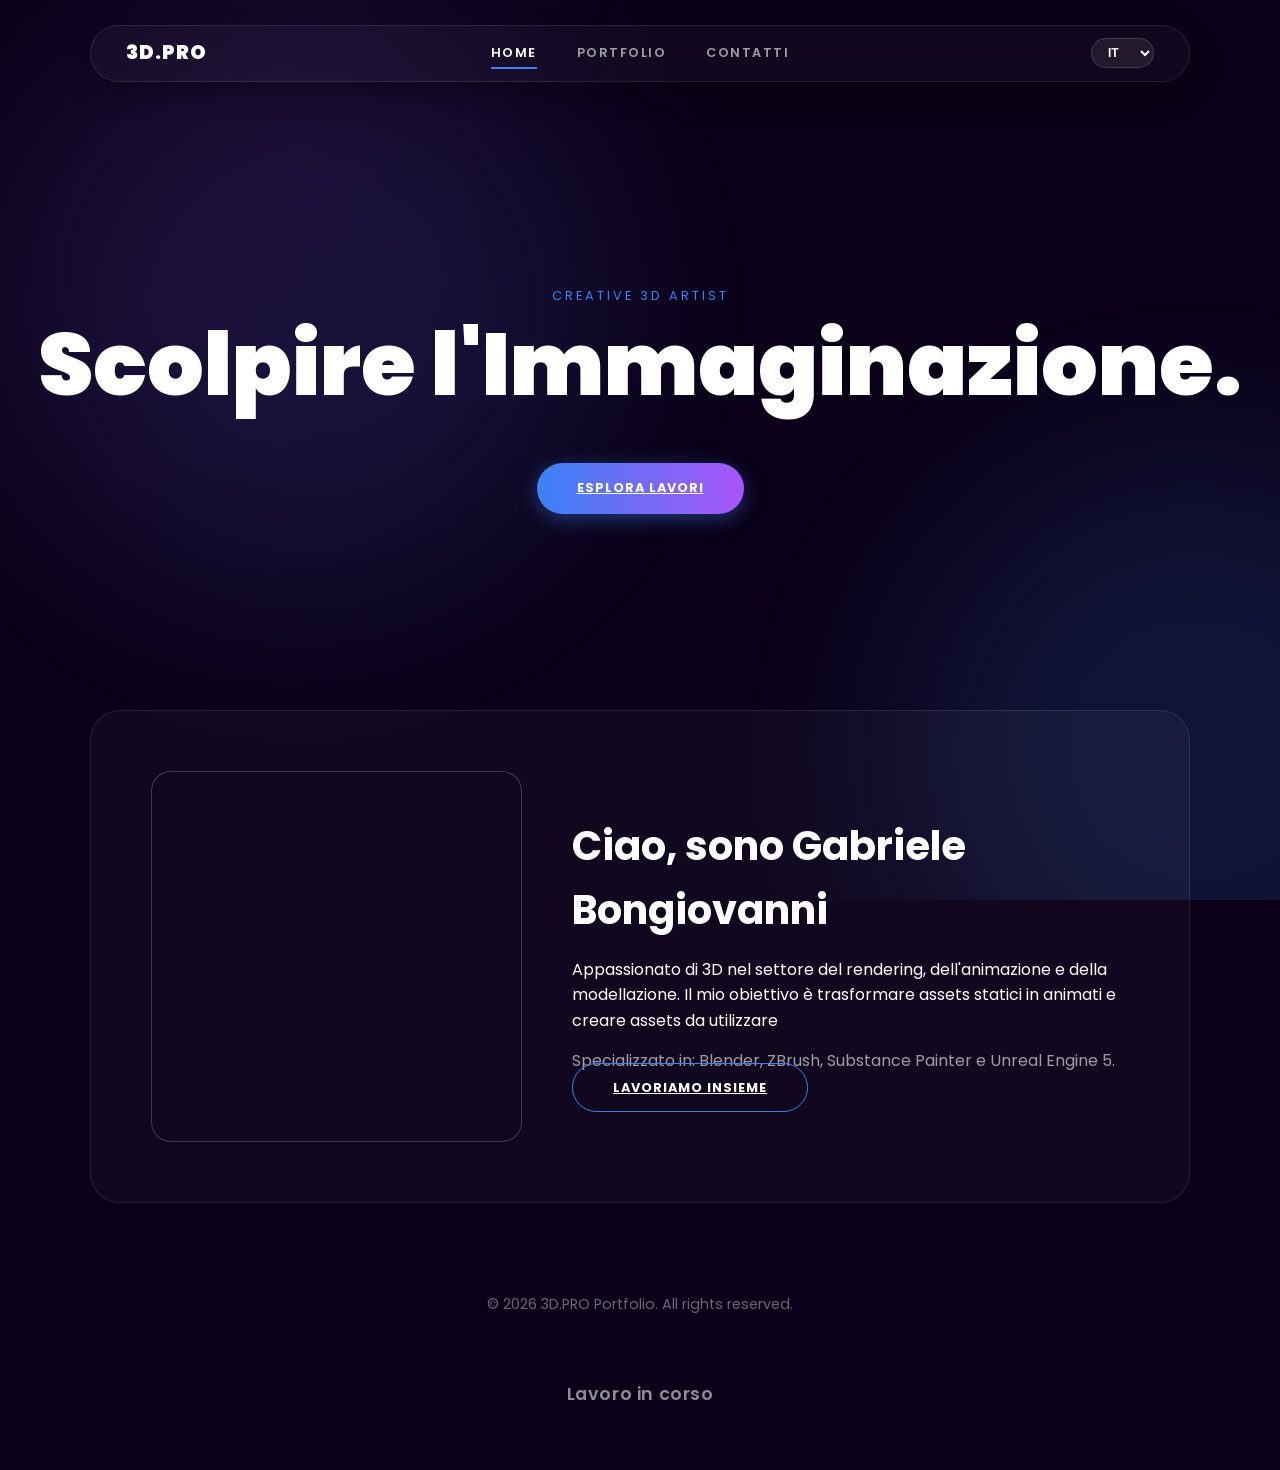
<file: index.html>
<!DOCTYPE html>
<html lang="it">
<head>
    <meta charset="UTF-8">
    <meta name="viewport" content="width=device-width, initial-scale=1.0">
    <title>3D Artist | Home</title>
    <link href="https://fonts.googleapis.com/css2?family=Poppins:wght@300;400;700;900&display=swap" rel="stylesheet">
    <link rel="stylesheet" href="css/base.css">
    <link rel="stylesheet" href="css/components.css">
    <link rel="stylesheet" href="css/sections.css">
</head>
<body>

    <!-- SFONDO ANIMATO -->
    <div class="bg-blobs">
        <div class="blob"></div>
        <div class="blob" style="top: 50%; left: 70%; background: #3b82f6;"></div>
    </div>

    <!-- NAVBAR -->
    <nav class="navbar">
        <a class="logo" href="index.html">3D.PRO</a>

        <div class="hamburger" id="hamburger">
            <span class="ham-line"></span>
            <span class="ham-line"></span>
            <span class="ham-line"></span>
        </div>

        <div class="nav-links" id="nav-links">
            <a href="index.html" class="active" data-lang="nav_home">Home</a>
            <a href="portfolio.html" data-lang="nav_portfolio">Portfolio</a>
            <a href="contact.html" data-lang="nav_contact">Contatti</a>
        </div>

        <div class="nav-right">
            <select class="lang-switch" onchange="changeLanguage(this.value)">
                <option value="it">IT</option>
                <option value="en">EN</option>
                <option value="es">ES</option>
                <option value="fr">FR</option>
            </select>
        </div>
    </nav>

    <!-- MAIN CONTENT -->
    <main class="page active" id="home">

        <!-- HERO -->
        <section class="hero">
            <p style="color: #3b82f6; letter-spacing: 3px; font-size: 0.8rem; margin-bottom: 10px;" data-lang="hero_tag">CREATIVE 3D ARTIST</p>
            <h1 data-lang="hero_title">Scolpire l'Immaginazione.</h1>
            <a href="portfolio.html" class="btn" style="margin-top: 30px;" data-lang="btn_explore">Esplora Lavori</a>
        </section>

        <!-- ABOUT -->
        <section class="glass-card">
            <div class="about-img"></div>
            <div class="about-content">
                <h2 style="font-size: 2.5rem; margin-bottom: 15px;" data-lang="about_title">Ciao, sono Gabriele Bongiovanni</h2>
                <p data-lang="about_desc">Appassionato di 3D nel settore del rendering, dell'animazione e della modellazione. Il mio obiettivo è trasformare assets statici in animati e creare assets da utilizzare</p>
                <p style="margin-top: 15px; color: rgba(255,255,255,0.6);" data-lang="about_spec">Specializzato in: Blender, ZBrush, Substance Painter e Unreal Engine 5.</p>
                <a href="contact.html" class="btn btn-outline" data-lang="btn_collab">Lavoriamo Insieme</a>
            </div>
        </section>

    </main>

    <!-- FOOTER -->
    <footer>&copy; 2026 3D.PRO Portfolio. All rights reserved.</footer>
    <p class="work-progress" data-lang="work_in_progress">Lavoro in corso</p>

    <script src="js/main.js"></script>
</body>
</html>
</file>
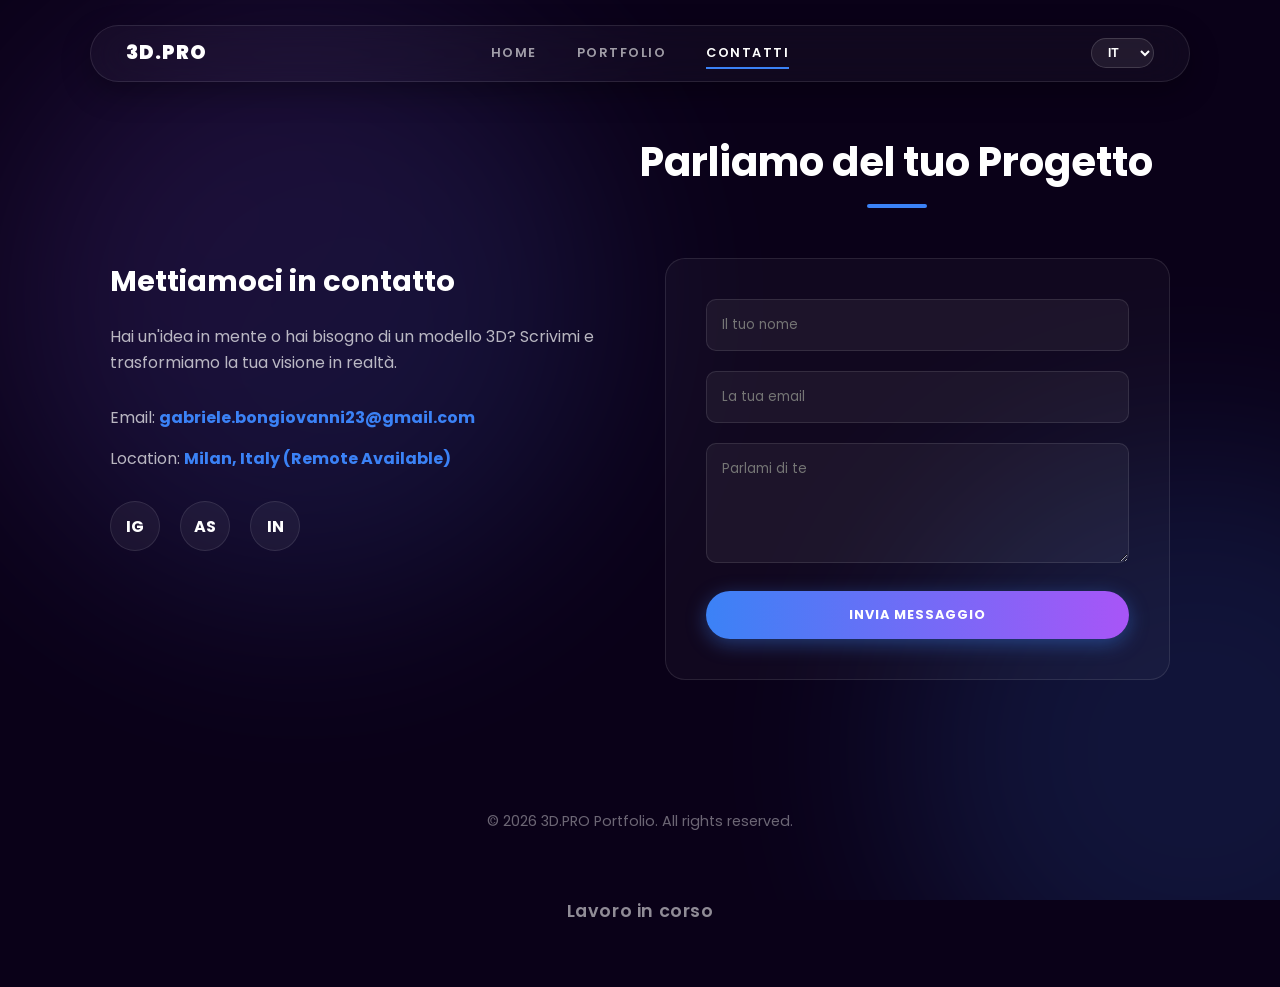
<file: contact.html>
<!DOCTYPE html>
<html lang="it">
<head>
    <meta charset="UTF-8">
    <meta name="viewport" content="width=device-width, initial-scale=1.0">
    <title>3D Artist | Contatti</title>
    <link href="https://fonts.googleapis.com/css2?family=Poppins:wght@300;400;700;900&display=swap" rel="stylesheet">
    <link rel="stylesheet" href="css/base.css">
    <link rel="stylesheet" href="css/components.css">
    <link rel="stylesheet" href="css/sections.css">
</head>
<body>

    <!-- SFONDO ANIMATO -->
    <div class="bg-blobs">
        <div class="blob"></div>
        <div class="blob" style="top: 50%; left: 70%; background: #3b82f6;"></div>
    </div>

    <!-- NAVBAR -->
    <nav class="navbar">
        <a class="logo" href="index.html">3D.PRO</a>

        <div class="hamburger" id="hamburger">
            <span class="ham-line"></span>
            <span class="ham-line"></span>
            <span class="ham-line"></span>
        </div>

        <div class="nav-links" id="nav-links">
            <a href="index.html" data-lang="nav_home">Home</a>
            <a href="portfolio.html" data-lang="nav_portfolio">Portfolio</a>
            <a href="contact.html" class="active" data-lang="nav_contact">Contatti</a>
        </div>

        <div class="nav-right">
            <select class="lang-switch" onchange="changeLanguage(this.value)">
                <option value="it">IT</option>
                <option value="en">EN</option>
                <option value="es">ES</option>
                <option value="fr">FR</option>
            </select>
        </div>
    </nav>

    <!-- MAIN CONTENT -->
    <main class="page active" id="contact">

        <h2 class="section-title" data-lang="contact_title">Parliamo del tuo Progetto</h2>

        <div class="contact-container">

            <!-- INFO -->
            <div class="contact-info">
                <h3 data-lang="contact_sub">Mettiamoci in contatto</h3>
                <p data-lang="contact_text">Hai un'idea in mente o hai bisogno di un modello 3D? Scrivimi e trasformiamo la tua visione in realtà.</p>

                <p style="margin-top: 30px;">Email: <strong style="color: #3b82f6;">
                    <a href="mailto:gabriele.bongiovanni23@gmail.com" style="color: inherit; text-decoration: none;">gabriele.bongiovanni23@gmail.com</a>
                </strong></p>
                <p>Location: <strong style="color: #3b82f6;">Milan, Italy (Remote Available)</strong></p>

                <div class="social-links">
                    <a href="#" class="social-btn" aria-label="Instagram">IG</a>
                    <a href="#" class="social-btn" aria-label="ArtStation">AS</a>
                    <a href="#" class="social-btn" aria-label="LinkedIn">IN</a>
                </div>
            </div>

            <!-- FORM -->
            <form class="glass-form" id="contactForm" action="https://formsubmit.co/gabriele.bongiovanni23@gmail.com" method="POST">
                <div id="formFeedback" class="form-feedback"></div>

                <div class="form-group">
                    <input type="text" id="formName" name="name" class="form-input" placeholder="Il tuo nome" data-lang="form_name" required>
                    <div class="form-message"></div>
                </div>
                <div class="form-group">
                    <input type="email" id="formEmail" name="email" class="form-input" placeholder="La tua email" data-lang="form_email" required>
                    <div class="form-message"></div>
                </div>
                <div class="form-group">
                    <textarea id="formMsg" name="message" class="form-input" placeholder="Parlami di te" data-lang="form_msg" required></textarea>
                    <div class="form-message"></div>
                </div>
                <button type="submit" class="btn" style="width: 100%;" data-lang="btn_send">Invia Messaggio</button>
            </form>

        </div>
    </main>

    <!-- FOOTER -->
    <footer>&copy; 2026 3D.PRO Portfolio. All rights reserved.</footer>
    <p class="work-progress" data-lang="work_in_progress">Lavoro in corso</p>

    <script src="js/main.js"></script>
</body>
</html>
</file>
<file: css/base.css>
/* =============================================
   BASE.CSS — Reset, Font, Background, Navbar
   ============================================= */

/* --- BASE RESET & FONT --- */
* { box-sizing: border-box; margin: 0; padding: 0; }
body {
    font-family: 'Poppins', sans-serif;
    background: #0a0118;
    color: white;
    overflow-x: hidden;
    line-height: 1.6;
    padding-bottom: 50px;
}

/* --- SFONDO DINAMICO (BLOBS) --- */
.bg-blobs {
    position: fixed; top: 0; left: 0; width: 100%; height: 100%;
    z-index: -1; background: #0a0118; overflow: hidden;
}
.blob {
    position: absolute; width: 600px; height: 600px;
    background: linear-gradient(135deg, #a855f7 0%, #3b82f6 100%);
    filter: blur(100px); border-radius: 50%; opacity: 0.15;
    animation: move 25s infinite alternate;
}
@keyframes move {
    from { transform: translate(-20%, -20%); }
    to { transform: translate(110%, 60%); }
}

/* --- NAVBAR GLASS --- */
.navbar {
    position: fixed; top: 25px; left: 50%; transform: translateX(-50%);
    width: 95%; max-width: 1100px; padding: 12px 35px;
    background: rgba(255, 255, 255, 0.03);
    backdrop-filter: blur(25px); -webkit-backdrop-filter: blur(25px);
    border: 1px solid rgba(255, 255, 255, 0.1);
    border-radius: 100px;
    display: grid; grid-template-columns: 1fr auto 1fr;
    align-items: center; z-index: 2000;
    box-shadow: 0 10px 30px rgba(0,0,0,0.3);
}

.logo {
    font-weight: 900; font-size: 1.2rem; color: #fff;
    cursor: pointer; letter-spacing: 1px; justify-self: start;
    text-decoration: none;
}

.nav-links { display: flex; gap: 40px; align-items: center; justify-self: center; }

.nav-links a {
    color: rgba(255,255,255,0.6); text-decoration: none;
    font-size: 0.8rem; font-weight: 600; text-transform: uppercase;
    letter-spacing: 1.5px; cursor: pointer; transition: all 0.3s ease;
    position: relative; padding: 5px 0;
}
.nav-links a::after {
    content: ''; position: absolute; width: 0; height: 2px; bottom: 0; left: 0;
    background-color: #3b82f6; transition: width 0.3s ease;
}
.nav-links a:hover { color: white; }
.nav-links a:hover::after, .nav-links a.active::after { width: 100%; }
.nav-links a.active { color: white; }

.nav-right { justify-self: end; display: flex; align-items: center; }

.lang-switch {
    background: rgba(255,255,255,0.07); border: 1px solid rgba(255,255,255,0.15);
    color: white; padding: 6px 12px; border-radius: 50px;
    font-size: 0.75rem; font-weight: bold; cursor: pointer; outline: none; transition: 0.3s;
}
.lang-switch:hover { background: rgba(255,255,255,0.15); border-color: #3b82f6; }
.lang-switch option { background: #0a0118; color: white; }

/* --- HAMBURGER MENU --- */
.hamburger {
    display: none; flex-direction: column; cursor: pointer; z-index: 2001;
    gap: 6px; padding: 8px 0;
}
.ham-line {
    width: 25px; height: 3px; background: white; border-radius: 2px;
    transition: 0.3s; transform-origin: center;
}
.hamburger.active .ham-line:nth-child(1) { transform: rotate(45deg) translate(10px, 10px); }
.hamburger.active .ham-line:nth-child(2) { opacity: 0; }
.hamburger.active .ham-line:nth-child(3) { transform: rotate(-45deg) translate(7px, -7px); }

/* --- FOOTER --- */
footer { text-align: center; padding: 40px; color: rgba(255,255,255,0.4); font-size: 0.9rem; margin-top: 50px; }

/* --- WORK IN PROGRESS NOTICE --- */
.work-progress {
    text-align: center; color: rgba(255,255,255,0.55); font-size: 1.1rem;
    margin: 24px 0 12px; letter-spacing: 0.6px; font-weight: 600;
}

/* --- ANIMAZIONI --- */
@keyframes slideUp {
    from { opacity: 0; transform: translateY(30px); }
    to { opacity: 1; transform: translateY(0); }
}

/* --- RESPONSIVE NAVBAR --- */
@media (max-width: 900px) {
    .hamburger { display: flex; }
    .navbar { grid-template-columns: 1fr; padding: 10px 20px; }
    .nav-links {
        position: fixed; top: 70px; left: 0; width: 100%; flex-direction: column;
        background: rgba(10, 1, 24, 0.98); backdrop-filter: blur(25px);
        padding: 30px 20px; display: none; gap: 20px; z-index: 1999;
        border-top: 1px solid rgba(255,255,255,0.1);
    }
    .nav-links.active { display: flex; }
    .nav-links a { font-size: 1rem; padding: 15px 0; border-bottom: 1px solid rgba(255,255,255,0.05); }
    .nav-right { margin-top: 15px; }
}
</file>
<file: css/sections.css>
/* =============================================
   SECTIONS.CSS — Home, Portfolio, Contact
   ============================================= */

/* --- GESTIONE PAGINE (SPA) --- */
.page { display: none; padding-top: 130px; animation: slideUp 0.6s ease-out forwards; min-height: 80vh; }
.page.active { display: block; }

/* --- HOME: HERO --- */
.hero {
    height: 60vh; display: flex; flex-direction: column;
    justify-content: center; align-items: center; text-align: center;
}
.hero h1 { font-size: clamp(2.5rem, 8vw, 5.5rem); font-weight: 900; line-height: 1.1; margin-bottom: 20px; }

/* --- HOME: ABOUT CARD --- */
.glass-card {
    background: rgba(255, 255, 255, 0.03); backdrop-filter: blur(15px);
    border: 1px solid rgba(255, 255, 255, 0.1); border-radius: 30px;
    padding: 60px; margin: 40px auto; max-width: 1100px;
    display: grid; grid-template-columns: 1fr 1.5fr; gap: 50px; align-items: center;
}
.about-img {
    width: 100%; aspect-ratio: 1; border-radius: 20px;
    background: url('https://via.placeholder.com/600x600/3b82f6/ffffff?text=Your+Photo') center/cover;
    border: 1px solid rgba(255,255,255,0.2);
}

/* --- PORTFOLIO --- */
.portfolio-grid {
    display: grid; grid-template-columns: repeat(auto-fit, minmax(300px, 1fr));
    gap: 30px; max-width: 1200px; margin: 0 auto; padding: 0 20px;
}
.project-card {
    background: rgba(255,255,255,0.02); border: 1px solid rgba(255,255,255,0.05);
    border-radius: 20px; overflow: hidden; position: relative; cursor: pointer;
    transition: 0.4s cubic-bezier(0.175, 0.885, 0.32, 1.275); height: 350px;
}
.project-card:hover {
    transform: translateY(-10px); border-color: rgba(59, 130, 246, 0.5);
    box-shadow: 0 15px 40px rgba(0,0,0,0.4);
}
.project-img { width: 100%; height: 100%; object-fit: cover; transition: transform 0.5s ease; }
.project-card:hover .project-img { transform: scale(1.1); }

.project-info {
    position: absolute; bottom: 0; left: 0; width: 100%; padding: 20px;
    background: linear-gradient(to top, rgba(10,1,24,0.95), transparent);
    transform: translateY(100px); transition: 0.4s ease;
    display: flex; flex-direction: column; justify-content: flex-end;
}
.project-card:hover .project-info { transform: translateY(0); }
.project-title { font-weight: 700; font-size: 1.2rem; margin-bottom: 5px; }
.project-tags { font-size: 0.8rem; color: #3b82f6; font-weight: 600; }

/* --- CONTACT --- */
.contact-container {
    max-width: 1100px; margin: 0 auto; padding: 0 20px;
    display: grid; grid-template-columns: 1fr 1fr; gap: 50px;
}
.contact-info h3 { font-size: 1.8rem; margin-bottom: 20px; }
.contact-info p { margin-bottom: 15px; color: rgba(255,255,255,0.7); }

/* --- RESPONSIVE SECTIONS --- */
@media (max-width: 900px) {
    .glass-card, .contact-container { grid-template-columns: 1fr; text-align: center; }
    .about-img { margin-bottom: 20px; }
    .project-info { transform: translateY(0); background: linear-gradient(to top, rgba(10,1,24,1), transparent); }
}
</file>
<file: css/components.css>
/* =============================================
   COMPONENTS.CSS — Bottoni, Form, Lightbox,
                    Scroll Reveal, Feedback
   ============================================= */

/* --- BOTTONI --- */
.btn {
    padding: 15px 40px; border-radius: 50px; border: none;
    background: linear-gradient(90deg, #3b82f6, #a855f7);
    color: white; font-weight: bold; cursor: pointer; transition: 0.3s;
    text-transform: uppercase; font-size: 0.8rem; letter-spacing: 1px;
    box-shadow: 0 5px 20px rgba(59, 130, 246, 0.4);
    font-family: 'Poppins', sans-serif;
}
.btn:hover { transform: translateY(-3px); box-shadow: 0 10px 25px rgba(59, 130, 246, 0.6); }

.btn-outline {
    background: transparent; border: 1px solid #3b82f6;
    margin-top: 20px; box-shadow: none;
}
.btn-outline:hover { background: rgba(59, 130, 246, 0.1); }

/* --- SECTION TITLE --- */
.section-title {
    text-align: center; font-size: 2.5rem; margin-bottom: 50px;
    position: relative; display: inline-block; left: 50%; transform: translateX(-50%);
}
.section-title::after {
    content: ''; display: block; width: 60px; height: 4px;
    background: #3b82f6; margin: 10px auto 0; border-radius: 2px;
}

/* --- SCROLL REVEAL --- */
.scroll-reveal {
    opacity: 0; transform: translateY(30px);
}
.scroll-reveal.visible {
    opacity: 1; transform: translateY(0);
    transition: opacity 0.6s ease-out, transform 0.6s ease-out;
}

/* --- FORM INPUTS --- */
.glass-form {
    background: rgba(255, 255, 255, 0.03); backdrop-filter: blur(15px);
    padding: 40px; border-radius: 20px; border: 1px solid rgba(255, 255, 255, 0.1);
}
.form-group { margin-bottom: 20px; }
.form-input {
    width: 100%; padding: 15px; background: rgba(255,255,255,0.05);
    border: 1px solid rgba(255,255,255,0.1); border-radius: 10px;
    color: white; font-family: 'Poppins', sans-serif; transition: 0.3s;
}
.form-input:focus {
    outline: none; border-color: #3b82f6; background: rgba(255,255,255,0.1);
    box-shadow: 0 0 15px rgba(59, 130, 246, 0.2);
}
textarea.form-input { resize: vertical; min-height: 120px; }

/* --- FORM VALIDATION --- */
.form-input.error { border-color: #ef4444; background: rgba(239, 68, 68, 0.1); }
.form-input.success { border-color: #10b981; background: rgba(16, 185, 129, 0.1); }

.form-message {
    font-size: 0.8rem; margin-top: 5px; display: none; font-weight: 600;
}
.form-message.error { color: #ef4444; display: block; }
.form-message.success { color: #10b981; display: block; }

.form-feedback {
    padding: 15px; border-radius: 10px; margin-bottom: 20px; display: none;
    font-weight: 600; text-align: center; animation: slideUp 0.3s ease-out;
}
.form-feedback.success {
    background: rgba(16, 185, 129, 0.2); color: #10b981;
    border: 1px solid #10b981; display: block;
}
.form-feedback.error {
    background: rgba(239, 68, 68, 0.2); color: #ef4444;
    border: 1px solid #ef4444; display: block;
}

/* --- SOCIAL BUTTONS --- */
.social-links { margin-top: 30px; display: flex; gap: 20px; }
.social-btn {
    width: 50px; height: 50px; border-radius: 50%;
    background: rgba(255,255,255,0.05); display: flex; align-items: center; justify-content: center;
    border: 1px solid rgba(255,255,255,0.1); transition: 0.3s;
    cursor: pointer; text-decoration: none; color: white; font-weight: bold;
}
.social-btn:hover { background: #3b82f6; border-color: #3b82f6; transform: translateY(-5px); }

/* --- LIGHTBOX --- */
.lightbox {
    position: fixed; top: 0; left: 0; width: 100%; height: 100%;
    background: rgba(0,0,0,0.9); z-index: 3000;
    display: none; justify-content: center; align-items: center;
    opacity: 0; transition: opacity 0.3s; padding: 20px;
}
.lightbox.active { opacity: 1; }
.lightbox img { max-width: 90%; max-height: 90%; border-radius: 10px; box-shadow: 0 0 50px rgba(59, 130, 246, 0.3); }
.close-lightbox {
    position: absolute; top: 30px; right: 40px; color: white;
    font-size: 3rem; cursor: pointer; transition: 0.3s;
}
.close-lightbox:hover { color: #3b82f6; transform: rotate(90deg); }
</file>
